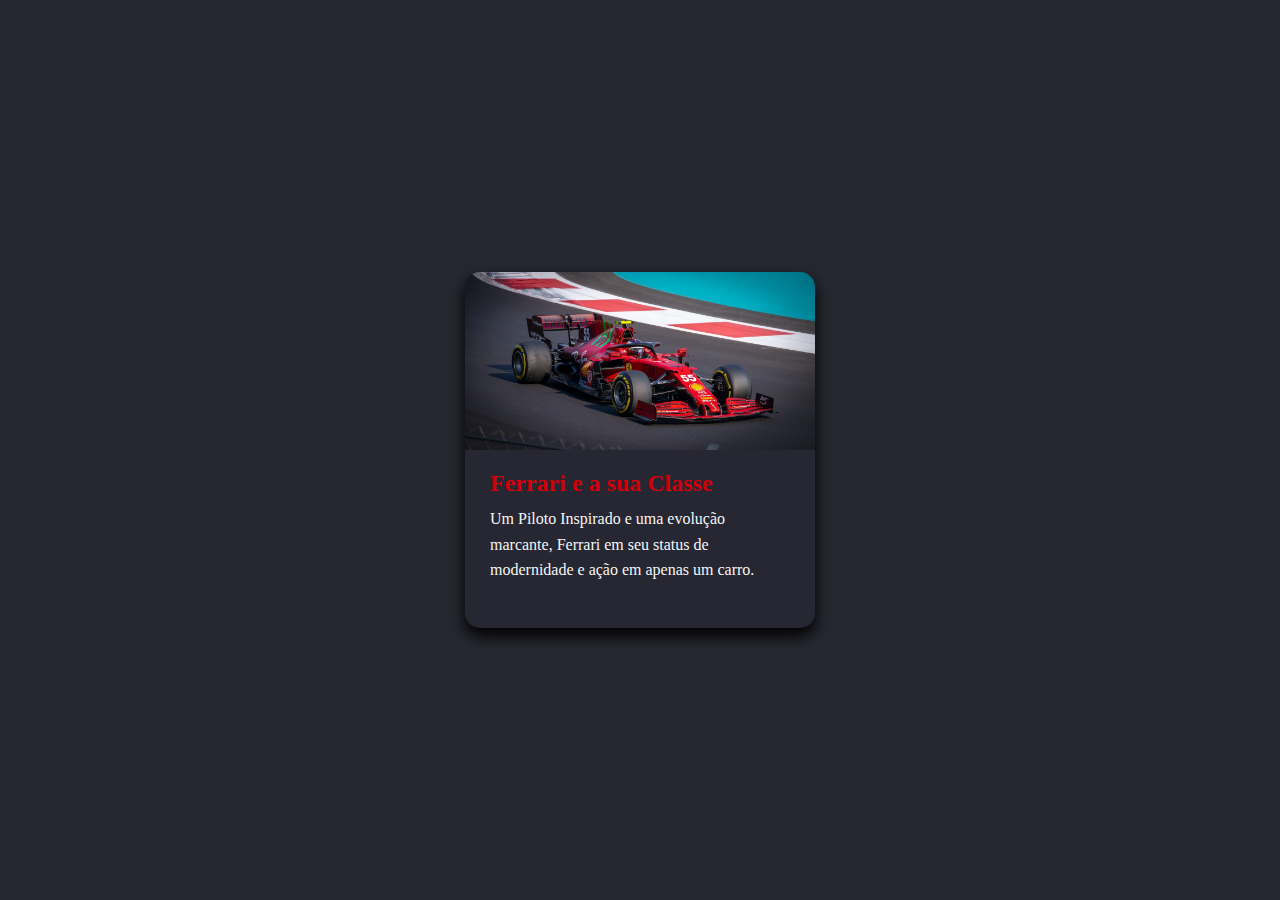
<file: index.html>
<!DOCTYPE html>
<html lang="pt-br">

<head>
    <meta charset="UTF-8">
    <meta http-equiv="X-UA-Compatible" content="IE=7">
    <meta name="Author" content="Mizael Santos">
    <meta name="Site de FormulaOne" content="corrida, pistas, carros">
    <meta http-equiv="X-UA-Compatible" content="ie=edge">
    <meta http-equiv="refresh" content="60">
    <meta name="viewport" content="width=device-width, initial-scale=1.0">

    <title>FormulaOne</title>

    <link rel="shortcut icon" href="img/icons8-fórmula-1-16 (3).png" type="image/x-icon">
    <link rel="stylesheet" href="css/style.css">
</head>

<body>
   
        
    </div>
    
    <div class="recipe-card">
        <img class="recipe-image" src="img/pexels-rezk-assaf-10795564.jpg"
            alt="Carro de Corrida em uma pista da formula 1, carro vermelho em uma curva direta.">
        <div class="recipe-content">
            <h2 class="recipe-title">Ferrari e a sua Classe</h2>
            <p class="recipe-description">
                Um Piloto Inspirado e uma evolução marcante, Ferrari em seu status de modernidade e ação em apenas um carro.
            </p>
        </div>
    </div>
    
</body>

</html>
</file>
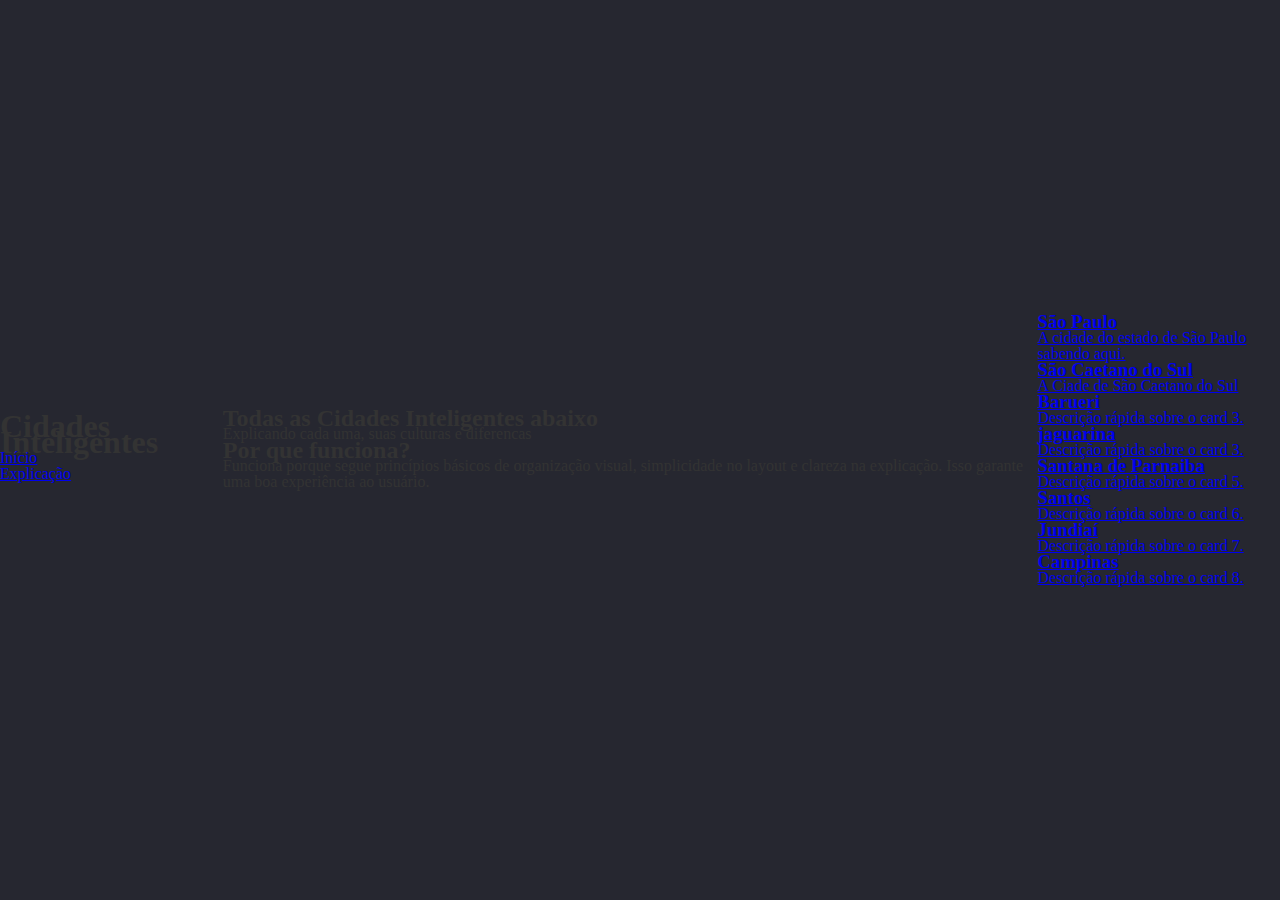
<file: Projeto Cidades Inteligentes/index.html>
<!DOCTYPE html>
<html lang="pt-BR">
<head>
  <meta charset="UTF-8">
  <meta name="viewport" content="width=device-width, initial-scale=1.0">
  <title>Cidades Inteligentes</title>
  <link rel="stylesheet" href="/css/style.css">
</head>
<body>
  <!-- Navegação "Parte de navegação do site como inicio etc, parte onde fica os menus de navegação padrao do sites bem simples" -->
  <header>
    <nav>
      <h1>Cidades Inteligentes</h1>
      <ul>
        <li><a href="http://127.0.0.1:5500/index.html">Início</a></li>
        <li><a href="http://127.0.0.1:5500/explicacao.html">Explicação</a></li>
      </ul>
    </nav>
  </header>

  <!-- Seção"Parte do Meio do site"" -->
  <section id="inicio" class="intro">
    <h2>Todas as Cidades Inteligentes abaixo</h2>
    <p>Explicando cada uma, suas culturas e diferencas</p>
    <h2>Por que funciona?</h2>
    <p>Funciona porque segue princípios básicos de organização visual, simplicidade no layout e clareza na explicação. Isso garante uma boa experiência ao usuário.</p>
  </section>

  <!-- Cards "Os quadrados onde fica as informações e entrada cada um fica linkado" -->
  <section id="explicacao" class="cards-container">
    <div class="card"><a href="http://127.0.0.1:5500/saopaulo.html">
      <h3>São Paulo</h3>
      <p>A cidade do estado de São Paulo sabendo aqui.</p>
    </div></a>

    <div class="card"><a href="http://127.0.0.1:5500/saocaetanodosul.html">
      <h3>São Caetano do Sul</h3>
      <p>A Ciade de São Caetano do Sul</p>
    </div></a>

    <div class="card"><a href="http://127.0.0.1:5500/barueri.html">
      <h3>Barueri</h3>
      <p>Descrição rápida sobre o card 3.</p>
    </div></a>

    <div class="card"><a href="http://127.0.0.1:5500/jaguarina.html">
      <h3>jaguarina</h3>
      <p>Descrição rápida sobre o card 3.</p>
    </div></a>
    
    <div class="card"><a href="http://127.0.0.1:5500/barueri.html">
      <h3>Santana de Parnaiba</h3>
      <p>Descrição rápida sobre o card 5.</p>
    </div></a>

    <div class="card"><a href="http://127.0.0.1:5500/santos.html">  
      <h3>Santos</h3>
      <p>Descrição rápida sobre o card 6.</p>
    </div></a>

    <div class="card"><a href="http://127.0.0.1:5500/jundiai.html">
      <h3>Jundiaí</h3>
      <p>Descrição rápida sobre o card 7.</p>
    </div></a>

    <div class="card"><a href="http://127.0.0.1:5500/campinas.html">
      <h3>Campinas</h3>
      <p>Descrição rápida sobre o card 8.</p>
    </div></a>

  </section>

</body>
</html>
</file>
<file: css/style.css>
* {
    margin: 0px;
    padding: 0px;
    box-sizing: border-box;
}
html,body{
    height: 100%;
}
body{
    line-height: 100%;
    font-family: sans-serif;
    
}
ol,ul {
    list-style: none;
}
img, video{
 max-width: 100%;
 height: auto;
}
/*   Espaço utilizado para o card 2 */
body{
    font-family: Georgia,serif;
    background-color: #262730;
    color: #333;
    display: flex;/*centraliza com o flexbox*/
    justify-content: center; /*centraliza horizontalmente*/
    align-items: center;/*centraliza verti*/
    min-height: 100vh;
    margin: 0;

}

.recipe-card{
    width: 350px;
    background-color: #262732;
    border-radius: 15px;
    box-shadow: 0 8px 16px rgb(0, 0, 0);
    overflow: hidden;

}
.recipe-image{
    width: 100%;
    display: block;
}
.recipe-content{
    padding: 25px;
}
.recipe-title{
    font-size: 1.5rem;
    margin-bottom: 15px;
    color: rgb(207, 0, 10);
    margin-top: 0;
  
}
.recipe-description{
    font-size: 1rem;
    line-height: 1.6;
    color: whitesmoke;
    margin-bottom: 20px;
}
</file>
